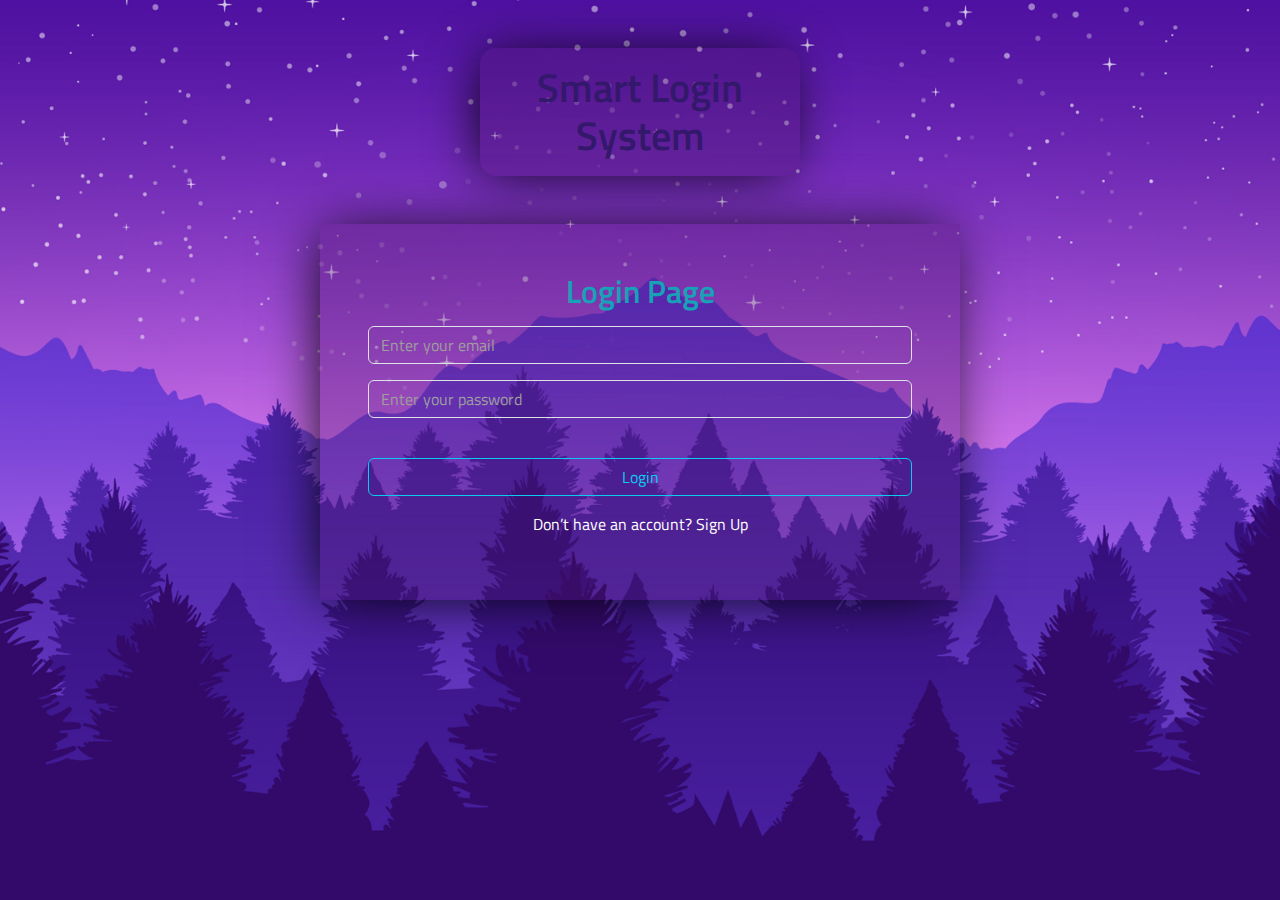
<file: index.html>
<!DOCTYPE html>
<html lang="en">
<head>
    <meta charset="UTF-8">
    <meta name="viewport" content="width=device-width, initial-scale=1.0">
    <title>login</title>
    <link href="https://fonts.googleapis.com/css2?family=Titillium+Web:wght@200;300;400;600;700;900&display=swap" rel="stylesheet">
    <link rel="stylesheet" href="./css/all.min.css">
    <link rel="stylesheet" href="./css/bootstrap.min.css">
    <link rel="stylesheet" href="./css/main.css">
</head>
<body>
    <section>
        <h1 class="text-center formBox py-3 w-25 mx-auto rounded-4 my-5">Smart Login System</h1>
        <div class="formBox container w-50 text-center my-5 p-5 ">
            <div>
                <h2>Login Page</h2>
                <input id="loginEmail" class="form-control my-3" type="email" placeholder="Enter your email">
                <input id="loginPassword" class="form-control mb-4" type="password" placeholder="Enter your password">
                <p id="loginValid"></p>
                <button id="loginBtn" onclick="logIn()" class=" btn btn-outline-info w-100 my-3">Login</button>
                <p class="text-white">Don’t have an account? <a class="text-white loginA" href="./signup.html">Sign Up</a></p>
            </div>
        </div>
    </section>

    <script src="./js/bootstrap.bundle.min.js"></script>
    <script src="./js/index.js"></script>
</body>
</html>
</file>
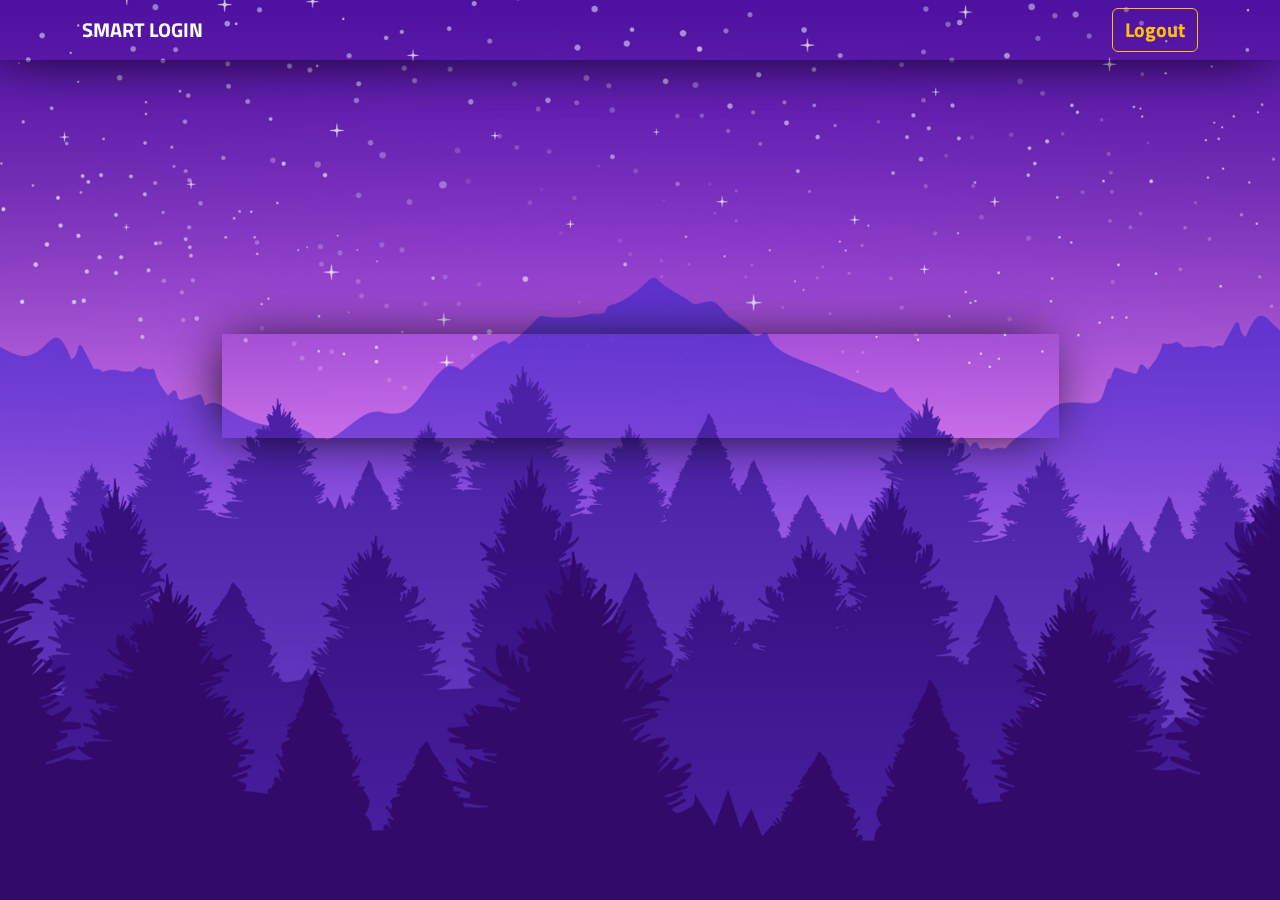
<file: home.html>
<!DOCTYPE html>
<html lang="en">
<head>
    <meta charset="UTF-8">
    <meta name="viewport" content="width=device-width, initial-scale=1.0">
    <title>home</title>
    <link href="https://fonts.googleapis.com/css2?family=Titillium+Web:wght@200;300;400;600;700;900&display=swap" rel="stylesheet">
    <link rel="stylesheet" href="./css/all.min.css">
    <link rel="stylesheet" href="./css/bootstrap.min.css">
    <link rel="stylesheet" href="./css/main.css">
</head>
<body id="home">
    <section>
        <nav class="navbar navbar-expand-lg navbar-dark group fixed-top">
            <div class="container d-flex justify-content-between">
                <a class="navbar-brand" href="#">SMART LOGIN</a>
                <button class="btn btn-outline-warning">
                    <a class='nav-link btn btn-outline-warning ' href='index.html' onclick='logout()'>Logout</a>
                </button>
            </div>
            
        </nav>
        
        <div class="homeContainer container my-5 text-center h-75 d-flex align-items-center">
            <div class="homeContent group m-auto w-75 p-5">
                <h1 id="userName"></h1>
            </div>
        </div>
    </section>
    
    <script src="./js/bootstrap.bundle.min.js"></script>
    <script src="./js/index.js"></script>
</body>
</html>
</file>
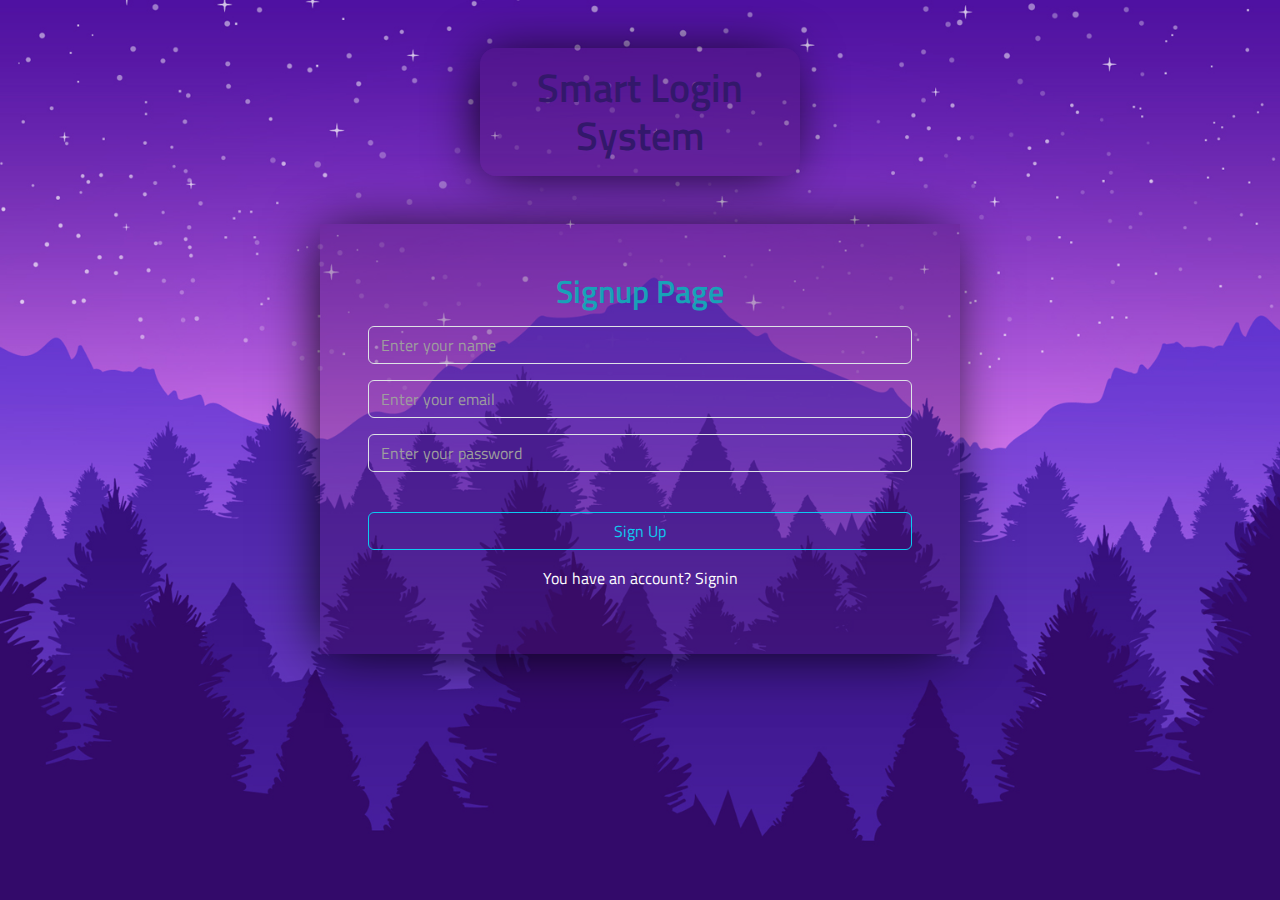
<file: signup.html>
<!DOCTYPE html>
<html lang="en">
<head>
    <meta charset="UTF-8">
    <meta name="viewport" content="width=device-width, initial-scale=1.0">
    <title>signup</title>
    <link href="https://fonts.googleapis.com/css2?family=Titillium+Web:wght@200;300;400;600;700;900&display=swap" rel="stylesheet">
    <link rel="stylesheet" href="./css/all.min.css">
    <link rel="stylesheet" href="./css/bootstrap.min.css">
    <link rel="stylesheet" href="./css/main.css">
</head>
<body>
    <section>
        <h1 class="text-center formBox py-3 w-25 mx-auto rounded-4 my-5">Smart Login System</h1>
        <div class="formBox container w-50 text-center my-5 p-5 ">
            <div>
                <h2> Signup Page </h2>
                <input id="signUpName" class="form-control my-3" type="text" placeholder="Enter your name">
                <input id="signUpEmail" class="form-control my-3" type="email" placeholder="Enter your email">
                <input id="signUpPassword" class="form-control mb-4" type="password" placeholder="Enter your password">
                <p id="signupValid"></p>
                <button id="signupBtn" onclick="signUp()" class="btn btn-outline-info w-100 my-3">Sign Up</button>
                <p class="text-white">You have an account? <a class="text-white loginA" href="./index.html">Signin</a></p>
            </div>
        </div>
    </section>

    <script src="./js/bootstrap.bundle.min.js"></script>
    <script src="./js/index.js"></script>
</body>
</html>
</file>
<file: css/main.css>
*{
    box-sizing: border-box;
}
body {
    font-family: 'Titillium Web', sans-serif;
    height: calc(100vh - 48px);
    background-image: url(../img.jpg);
    background-position: center center;
    background-size: cover;
    background-repeat: no-repeat;
}
h1 {
    color: #33186B ;
    font-weight: 600;
    font-family: 'Titillium Web', sans-serif;
}
h2{
    color: #17A2B8;
    font-weight: 600;
}
.formBox{
    background: #48126152;
    box-shadow: -5px 2px 54px -9px rgba(0, 0, 0, 1);
}
input{
    background-color: transparent !important;
    color: white !important;
}
.btn-outline-info{
    transition: all .3s;
}
.btn-outline-info:hover{
    color: #FFFFFF !important;
}
.loginA{
    text-decoration: none;
    transition: all .3s;
}
.loginA:hover{
    text-decoration: underline;
}
input::placeholder,
textarea::placeholder {
    color: rgb(158, 158, 158) !important;
}

input:focus,
textarea:focus {
    box-shadow: 0 0 0 0 transparent !important;
}
#navHead a{
    text-decoration: none;
    color: #FFFFFF;
}
.homeContent{
    box-shadow: -5px 2px 54px -9px rgba(0, 0, 0, 1);
    
}
nav{
    box-shadow: -5px 2px 54px -9px rgba(0, 0, 0, 1);
}
#home a{
    font-weight: 700;
    font-size: 20px;
}
.homeContainer{
    height: 75vh !important;
}
</file>
